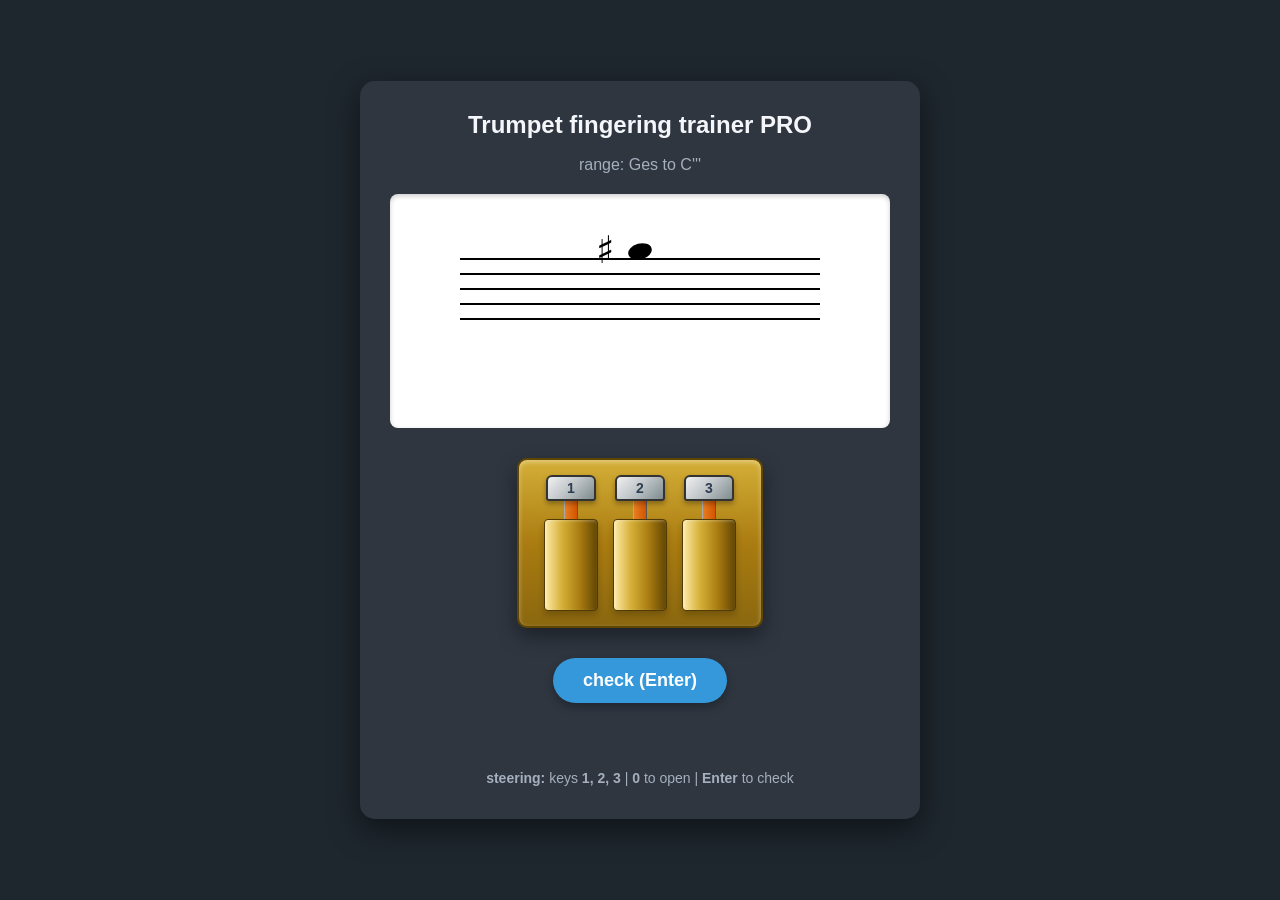
<file: trompete-lernen.html>
<!DOCTYPE html>
<html lang="de">
<head>
    <meta charset="UTF-8">
    <meta name="viewport" content="width=device-width, initial-scale=1.0">
    <title>Trompeten-Grifftrainer PRO</title>
    <style>
        body {
            font-family: 'Segoe UI', Tahoma, Geneva, Verdana, sans-serif;
            background-color: #1e272e; /* Dunklerer Hintergrund, damit das Leuchten besser wirkt */
            color: #f5f6fa;
            display: flex;
            flex-direction: column;
            align-items: center;
            justify-content: center;
            min-height: 100vh;
            margin: 0;
            transition: background-color 0.3s ease;
        }

        body.success {
            background-color: #1b5231 !important; /* Dunkelgrün bei Erfolg für besseren Kontrast */
        }

        .container {
            background: #2f3640;
            padding: 30px;
            border-radius: 15px;
            box-shadow: 0 10px 30px rgba(0,0,0,0.5);
            text-align: center;
            max-width: 500px;
            width: 100%;
        }

        h1 {
            color: #f5f6fa;
            margin-top: 0;
            font-size: 24px;
        }

        .staff-container {
            background: #ffffff;
            margin: 20px 0;
            padding: 15px 10px;
            border-radius: 8px;
            box-shadow: inset 0 2px 5px rgba(0,0,0,0.2);
        }

        /* Der neue 3D-Trompeten-Ventilblock */
        .trumpet-block {
            display: flex;
            justify-content: center;
            align-items: flex-start;
            gap: 15px;
            background: linear-gradient(to bottom, #d4af37, #aa7c11, #8a670f);
            padding: 15px 25px;
            border-radius: 10px;
            box-shadow: 0 8px 20px rgba(0,0,0,0.4), inset 0 2px 5px rgba(255,255,255,0.4);
            margin: 30px auto;
            width: fit-content;
            border: 2px solid #614603;
        }

        .valve-piston {
            display: flex;
            flex-direction: column;
            align-items: center;
            transition: transform 0.1s ease;
            cursor: pointer;
            user-select: none;
        }

        /* Mechanische Drück-Animation */
        .valve-piston.active {
            transform: translateY(12px);
        }

        /* Ventil-Drücker oben */
        .valve-cap {
            width: 46px;
            height: 22px;
            background: linear-gradient(135deg, #f0f0f0, #bdc3c7, #7f8c8d);
            border: 2px solid #333;
            border-radius: 6px 6px 3px 3px;
            font-size: 14px;
            font-weight: bold;
            color: #2c3e50;
            display: flex;
            align-items: center;
            justify-content: center;
            box-shadow: 0 3px 5px rgba(0,0,0,0.3);
            transition: all 0.1s ease;
            z-index: 3;
        }

        /* Verbindungsstange */
        .valve-stem {
            width: 12px;
            height: 18px;
            background: linear-gradient(to right, #e67e22, #d35400); /* Kupfer/Edelstahl-Look */
            border-left: 1px solid #aaa;
            border-right: 1px solid #555;
            z-index: 2;
        }

        /* Ventilgehäuse */
        .valve-casing {
            width: 52px;
            height: 90px;
            background: linear-gradient(to right, #ffeaa7, #d4af37, #aa7c11, #614603);
            border: 1px solid #523b02;
            border-radius: 4px;
            box-shadow: inset 1px 1px 3px rgba(255,255,255,0.3), 0 4px 6px rgba(0,0,0,0.2);
            z-index: 1;
        }

        /* Individuelle LED-Leuchteffekte aus deinem Bild */
        #valve1.active .valve-cap {
            background: #ff3b30;
            border-color: #ff0000;
            color: #fff;
            box-shadow: 0 0 25px #ff3b30, inset 0 0 8px #fff;
            text-shadow: 0 0 5px #fff;
        }

        #valve2.active .valve-cap {
            background: #4cd964;
            border-color: #00ff00;
            color: #fff;
            box-shadow: 0 0 25px #4cd964, inset 0 0 8px #fff;
            text-shadow: 0 0 5px #fff;
        }

        #valve3.active .valve-cap {
            background: #007aff;
            border-color: #0055ff;
            color: #fff;
            box-shadow: 0 0 25px #007aff, inset 0 0 8px #fff;
            text-shadow: 0 0 5px #fff;
        }

        .btn {
            background-color: #3498db;
            color: white;
            border: none;
            padding: 12px 30px;
            font-size: 18px;
            border-radius: 25px;
            cursor: pointer;
            font-weight: bold;
            transition: background-color 0.2s, transform 0.1s;
            box-shadow: 0 4px 10px rgba(0,0,0,0.3);
        }

        .btn:hover {
            background-color: #2980b9;
        }
        
        .btn:active {
            transform: scale(0.98);
        }

        .instructions {
            color: #a4b0be;
            font-size: 14px;
            margin-top: 20px;
            line-height: 1.5;
        }

        .feedback {
            font-size: 20px;
            font-weight: bold;
            height: 30px;
            margin-top: 15px;
        }
    </style>
</head>
<body>

<div class="container">
    <h1>Trumpet fingering trainer PRO</h1>
    <p style="color: #a4b0be; margin: 0;">range: Ges to C'''</p>
    
    <div class="staff-container">
        <svg width="400" height="200" id="staff" viewBox="0 0 400 200">
            <line x1="20" y1="50" x2="380" y2="50" stroke="black" stroke-width="2"/>
            <line x1="20" y1="65" x2="380" y2="65" stroke="black" stroke-width="2"/>
            <line x1="20" y1="80" x2="380" y2="80" stroke="black" stroke-width="2"/>
            <line x1="20" y1="95" x2="380" y2="95" stroke="black" stroke-width="2"/>
            <line x1="20" y1="110" x2="380" y2="110" stroke="black" stroke-width="2"/>
            
            <g id="ledger-lines"></g>
            
            <text id="accidental" x="165" y="0" font-size="38" font-family="serif" fill="black" text-anchor="middle" dominant-baseline="central"></text>

            <ellipse id="note" cx="200" cy="0" rx="12" ry="8" fill="black"/>
        </svg>
    </div>

    <div class="trumpet-block">
        <div id="valve1" class="valve-piston" onclick="toggleValve(1)">
            <div class="valve-cap">1</div>
            <div class="valve-stem"></div>
            <div class="valve-casing"></div>
        </div>
        <div id="valve2" class="valve-piston" onclick="toggleValve(2)">
            <div class="valve-cap">2</div>
            <div class="valve-stem"></div>
            <div class="valve-casing"></div>
        </div>
        <div id="valve3" class="valve-piston" onclick="toggleValve(3)">
            <div class="valve-cap">3</div>
            <div class="valve-stem"></div>
            <div class="valve-casing"></div>
        </div>
    </div>

    <button class="btn" onclick="checkAnswer()">check (Enter)</button>
    
    <div class="feedback" id="feedbackField"></div>

    <div class="instructions">
        <b>steering:</b> keys <b>1, 2, 3</b> | <b>0</b> to open | <b>Enter</b> to check
    </div>
</div>

<script>
    const notesPool = [
        { name: "Fis (below c1)", y: 155, accidental: "♯", fingering: "123" },
        { name: "Ges (below c1)", y: 147.5, accidental: "♭", fingering: "123" },
        { name: "G (belowc1)", y: 147.5, accidental: "", fingering: "13" },
        { name: "Gis (below c1)", y: 147.5, accidental: "♯", fingering: "23" },
        { name: "As (below  c1)", y: 140, accidental: "♭", fingering: "23" },
        { name: "A (below c1)", y: 140, accidental: "", fingering: "12" },
        { name: "Ais (below  c1)", y: 140, accidental: "♯", fingering: "1" },
        { name: "B (below c1)", y: 132.5, accidental: "♭", fingering: "1" },
        { name: "H (below c1)", y: 132.5, accidental: "", fingering: "2" },
        { name: "C' (c1)", y: 125, accidental: "", fingering: "0" },
        { name: "Cis' (cis1)", y: 125, accidental: "♯", fingering: "123" },
        { name: "Des' (des1)", y: 117.5, accidental: "♭", fingering: "123" },
        { name: "D' (d1)", y: 117.5, accidental: "", fingering: "13" },
        { name: "Dis' (dis1)", y: 117.5, accidental: "♯", fingering: "23" },
        { name: "Es' (es1)", y: 110, accidental: "♭", fingering: "23" },
        { name: "E' (e1)", y: 110, accidental: "", fingering: "12" },
        { name: "F' (f1)", y: 102.5, accidental: "", fingering: "1" },
        { name: "Fis' (fis1)", y: 102.5, accidental: "♯", fingering: "2" },
        { name: "Ges' (ges1)", y: 95, accidental: "♭", fingering: "2" },
        { name: "G' (g1)", y: 95, accidental: "", fingering: "0" },
        { name: "Gis' (gis1)", y: 95, accidental: "♯", fingering: "23" },
        { name: "As' (as1)", y: 87.5, accidental: "♭", fingering: "23" },
        { name: "A' (a1)", y: 87.5, accidental: "", fingering: "12" },
        { name: "Ais' (ais1)", y: 87.5, accidental: "♯", fingering: "1" },
        { name: "B' (b1)", y: 80, accidental: "♭", fingering: "1" },
        { name: "H' (h1)", y: 80, accidental: "", fingering: "2" },
        { name: "C'' (c2)", y: 72.5, accidental: "", fingering: "0" },
        { name: "Cis'' (cis2)", y: 72.5, accidental: "♯", fingering: "12" },
        { name: "Des'' (des2)", y: 65, accidental: "♭", fingering: "12" },
        { name: "D'' (d2)", y: 65, accidental: "", fingering: "1" },
        { name: "Dis'' (dis2)", y: 65, accidental: "♯", fingering: "2" },
        { name: "Es'' (es2)", y: 57.5, accidental: "♭", fingering: "2" },
        { name: "E'' (e2)", y: 57.5, accidental: "", fingering: "0" },
        { name: "F'' (f2)", y: 50, accidental: "", fingering: "1" },
        { name: "Fis'' (fis2)", y: 50, accidental: "♯", fingering: "2" },
        { name: "Ges'' (ges2)", y: 42.5, accidental: "♭", fingering: "2" },
        { name: "G'' (g2)", y: 42.5, accidental: "", fingering: "0" },
        { name: "Gis'' (gis2)", y: 42.5, accidental: "♯", fingering: "23" },
        { name: "As'' (as2)", y: 35, accidental: "♭", fingering: "23" },
        { name: "A'' (a2)", y: 35, accidental: "", fingering: "12" },
        { name: "Ais'' (ais2)", y: 35, accidental: "♯", fingering: "1" },
        { name: "B'' (b2)", y: 27.5, accidental: "♭", fingering: "1" },
        { name: "H'' (h2)", y: 27.5, accidental: "", fingering: "2" },
        { name: "C''' (c3)", y: 20, accidental: "", fingering: "0" }
    ];

    let currentNote = {};
    let userValves = { 1: false, 2: false, 3: false };
    let isCorrectState = false;

    pickNewNote();

    document.addEventListener('keydown', function(event) {
        if (isCorrectState) return;
        if (event.key === '1') toggleValve(1);
        if (event.key === '2') toggleValve(2);
        if (event.key === '3') toggleValve(3);
        if (event.key === '0') resetValves();
        if (event.key === 'Enter') checkAnswer();
    });

    function toggleValve(num) {
        if (isCorrectState) return;
        userValves[num] = !userValves[num];
        document.getElementById(`valve${num}`).classList.toggle('active', userValves[num]);
    }

    function resetValves() {
        userValves = { 1: false, 2: false, 3: false };
        for(let i=1; i<=3; i++) {
            document.getElementById(`valve${i}`).classList.remove('active');
        }
    }

    function drawLedgerLines(y) {
        const container = document.getElementById('ledger-lines');
        container.innerHTML = '';
        if (y >= 125) {
            for (let ly = 125; ly <= y + 1; ly += 15) createLineElement(ly);
        }
        if (y <= 35) {
            for (let ly = 35; ly >= y - 1; ly -= 15) createLineElement(ly);
        }
    }

    function createLineElement(y) {
        const container = document.getElementById('ledger-lines');
        const line = document.createElementNS("http://www.w3.org/2000/svg", "line");
        line.setAttribute("x1", "170"); line.setAttribute("y1", y);
        line.setAttribute("x2", "230"); line.setAttribute("y2", y);
        line.setAttribute("stroke", "black"); line.setAttribute("stroke-width", "2");
        container.appendChild(line);
    }

    function pickNewNote() {
        const randomIndex = Math.floor(Math.random() * notesPool.length);
        currentNote = notesPool[randomIndex];
        
        const noteEl = document.getElementById('note');
        noteEl.setAttribute('cy', currentNote.y);
        noteEl.setAttribute('transform', `rotate(-15 200 ${currentNote.y})`);
        
        const accEl = document.getElementById('accidental');
        accEl.textContent = currentNote.accidental;
        accEl.setAttribute('y', currentNote.y - 2); // Feinjustierung Höhe Vorzeichen
        
        drawLedgerLines(currentNote.y);

        document.getElementById('feedbackField').innerText = "";
        resetValves();
        isCorrectState = false;
    }

    function getUserFingeringString() {
        let str = "";
        if (userValves[1]) str += "1";
        if (userValves[2]) str += "2";
        if (userValves[3]) str += "3";
        return str === "" ? "0" : str;
    }

    function checkAnswer() {
        if (isCorrectState) return;
        const userAnswer = getUserFingeringString();
        
        if (userAnswer === currentNote.fingering) {
            isCorrectState = true;
            document.body.classList.add('success');
            document.getElementById('feedbackField').innerText = `Right! this is ${currentNote.name}`;
            document.getElementById('feedbackField').style.color = "#2ecc71";
            
            playTrumpetSignal();

            setTimeout(() => {
                document.body.classList.remove('success');
                pickNewNote();
            }, 1800);
        } else {
            document.getElementById('feedbackField').innerText = "Unfortunately incorrect; try again.!";
            document.getElementById('feedbackField').style.color = "#e74c3c";
        }
    }

    function playTrumpetSignal() {
        const AudioContext = window.AudioContext || window.webkitAudioContext;
        if (!AudioContext) return;
        const ctx = new AudioContext();
        const now = ctx.currentTime;
        
        const notes = [392.00, 523.25, 659.25, 783.99]; 
        const duration = 0.14; 

        notes.forEach((freq, index) => {
            const startTime = now + (index * duration);
            const osc = ctx.createOscillator();
            const gainNode = ctx.createGain();
            const filter = ctx.createBiquadFilter();

            osc.type = 'sawtooth'; 
            osc.frequency.setValueAtTime(freq, startTime);

            filter.type = 'lowpass';
            filter.frequency.setValueAtTime(1300, startTime);

            gainNode.gain.setValueAtTime(0, startTime);
            gainNode.gain.linearRampToValueAtTime(0.2, startTime + 0.02);
            gainNode.gain.exponentialRampToValueAtTime(0.001, startTime + duration - 0.01);

            osc.connect(filter);
            filter.connect(gainNode);
            gainNode.connect(ctx.destination);

            osc.start(startTime);
            osc.stop(startTime + duration);
        });
    }
</script>

</body>
</html>
</file>
